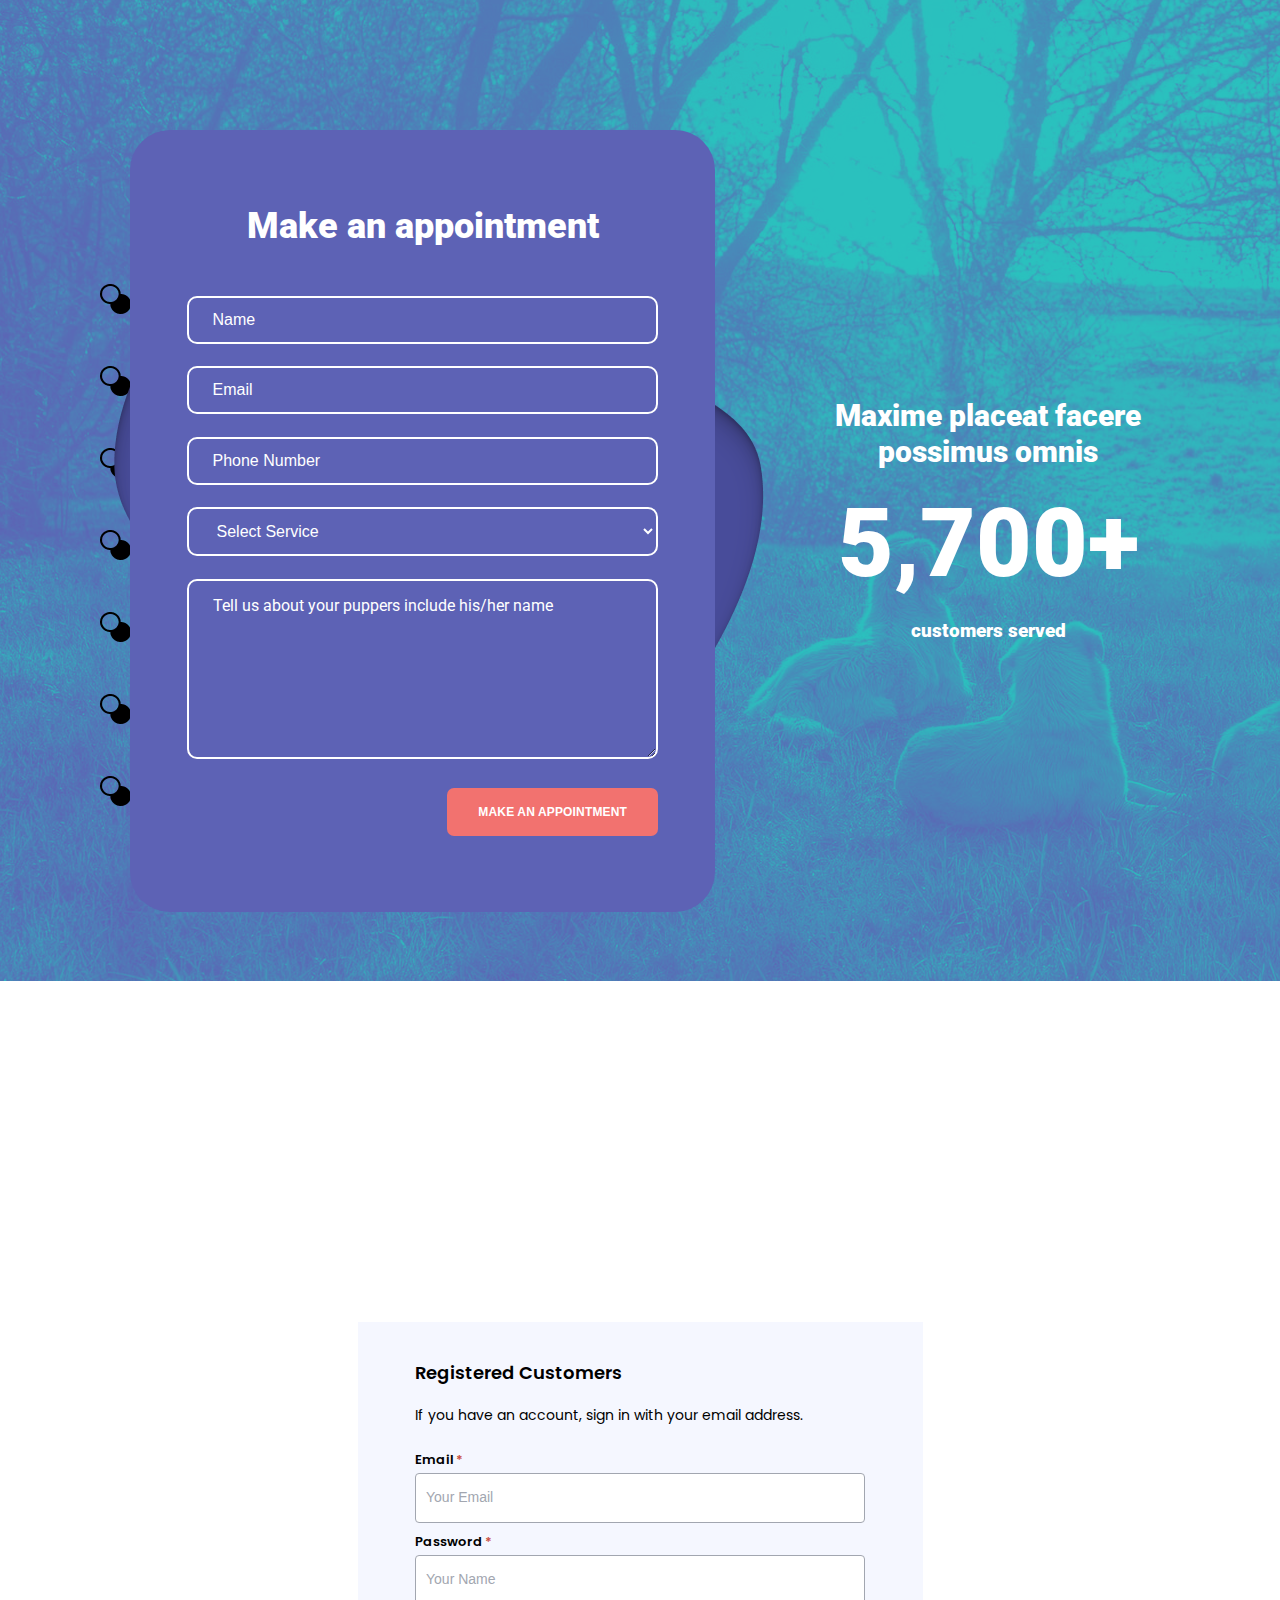
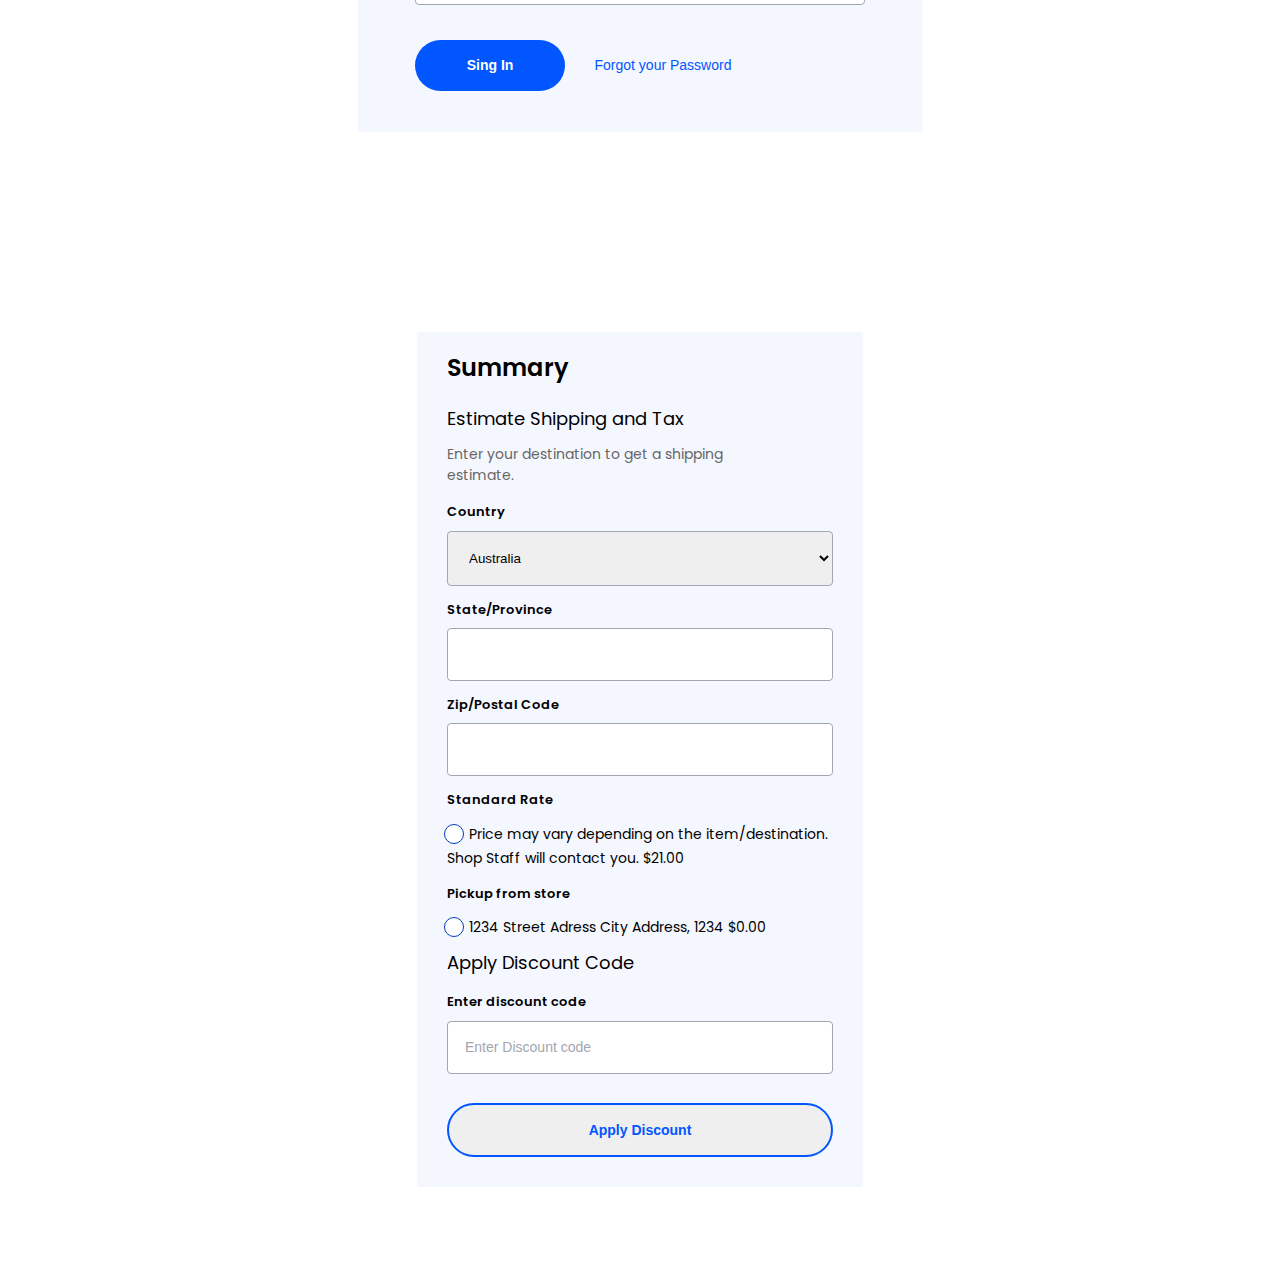
<file: index.html>
<!DOCTYPE html>
<html lang="en">
<head>
    <meta charset="UTF-8">
    <meta http-equiv="X-UA-Compatible" content="IE=edge">
    <meta name="viewport" content="width=device-width, initial-scale=1.0">
    <title>lesson 16 - forms</title>
    <link rel="stylesheet" href="css/style.css">
</head>
<body>
    <div class="wrapper">
        <header class="header">

        </header>
        <main class="main">
            <div class="appointment">
                <div class="appointment__container">
                    <div class="appointment__content">
                        <div class="appointment__wrapper-form">
                            <h2 class="appointment__wrapper-title">Make an appointment</h2>
                            <form action="#" class="appointment__form">
                                <input required placeholder="Name" name="name" type="text" value="" autocomplete="off" class="appointment__form-item">

                                <input required placeholder="Email" name="email" type="email" value="" autocomplete="off" class="appointment__form-item">

                                <input required placeholder="Phone Number" name="phone" type="tel" value="" autocomplete="off" class="appointment__form-item">

                                <select required name="services" class="appointment__form-item appointment__form-item_select">
                                    <option value="" selected disabled="disabled" class="appointmen__option">Select Service</option>
                                    <option value="1" class="appointmen__option">Pet Daycare</option>
                                    <option value="2" class="appointmen__option">Custom Meal Plans</option>
                                    <option value="3" class="appointmen__option">Pet Training</option>
                                    <option value="4" class="appointmen__option">Pet Day Spa</option>
                                    <option value="5" class="appointmen__option">Shop Our Store</option>
                                </select>
                                <textarea placeholder="Tell us about your puppers include his/her name" name="about-you" class="appointment__form-item appointment__form-item_text-area" ></textarea>
                                <button class="appointment__button" type="submit">Make an Appointment</button>
                            </form>
                            
                        </div>
                        <div class="appointment__body">
                            <h2 class="appointment__title">
                                Maxime placeat facere possimus omnis 
                            </h2>
                            <p class="appointment__number">
                                5,700+
                            </p>
                            <h2 class="appointment__subtitle">
                                customers served
                            </h2>
                        </div>
                    </div>
                </div>
            </div>
            <div class="customers">
                <h2 class="customers__title">
                    Registered Customers
                </h2>
                <h2 class="customers__subtitle">
                    If you have an account, sign in with your email address.
                </h2>
                <form action="#" class="customers__form">
                    <div class="customers__item">
                        <label for="email" class="customers__label">Email</label>
                        <input autocomplete="off" required type="email" placeholder="Your Email" name="email" value="" id="email" class="customers__input">
                        
                    </div>
                    <div class="customers__item">
                        <label for="pass" class="customers__label">Password</label>
                        <input autocomplete="off" required type="password" placeholder="Your Name" name="pass" value="" id="pass" class="customers__input">
                        
                    </div>
                    <div class="customers__buttons">
                        <button type="submit" class="customers__sing-in">Sing In</button>
                        <button type="submit" class="customers__forgot">Forgot your Password</button>
                    </div>
                </form>
            </div>
            <div class="summary">
                <h2 class="summary__title">
                    Summary
                </h2>
                <h2 class="summary__subtitle">
                    Estimate Shipping and Tax
                </h2>
                <h2 class="summary__name">
                    Enter your destination to get a shipping estimate.
                </h2>
                <form action="#" class="summary__form">
                    <div class="summary__item">
                        <label for="country" class="summary__label">Country</label>
                        <select name="country" id="country" class="summary__select">
                            <option class="summary__select-item" value="1" selected>Australia</option>
							<option class="summary__select-item" value="2">USA</option>
							<option class="summary__select-item" value="3">Germany</option>
                        </select>
                    </div>
                    <div class="summary__item">
                        <label for="state" class="summary__label">State/Province</label>
                        <input autocomplete="off" required type="text"  name="state" value="" id="state" class="summary__input">
                    </div>
                    <div class="summary__item">
                        <label for="zip" class="summary__label">Zip/Postal Code</label>
                        <input autocomplete="off" required type="text"  name="state" value="" id="zip" class="summary__input">
                    </div>
                    <div class="summary__item">
                        <h2 class="summary__label">Standard Rate</h2>
                            <input class="summary__radio" type="radio" name="price" value="1" id="standard">
                            <label for="standard" class="summary__text">Price may vary depending on the item/destination. Shop Staff will contact you. $21.00</label>
                    </div>
                    <div class="summary__item">
                        <h2 class="summary__label">Pickup from store</h2>
                            <input class="summary__radio" type="radio" name="price" value="1" id="store">
                            <label for="store" class="summary__text">1234 Street Adress City Address, 1234 $0.00</label>
                        </div>
                    
                    <div class="summary__item">
                        <h2 class="summary__subtitle">
                            Apply Discount Code
                        </h2>
                        <label for="code" class="summary__label">Enter discount code</label>
                        <input autocomplete="off" placeholder="Enter Discount code" required type="text"  name="state" value="" id="code" class="summary__input">
                    </div>
                        <button type="submit" class="summary__button">Apply Discount</button>
                </form>
            </div>
        </main>
        <footer class="footer">

        </footer>
    </div>
</body>
</html>
</file>
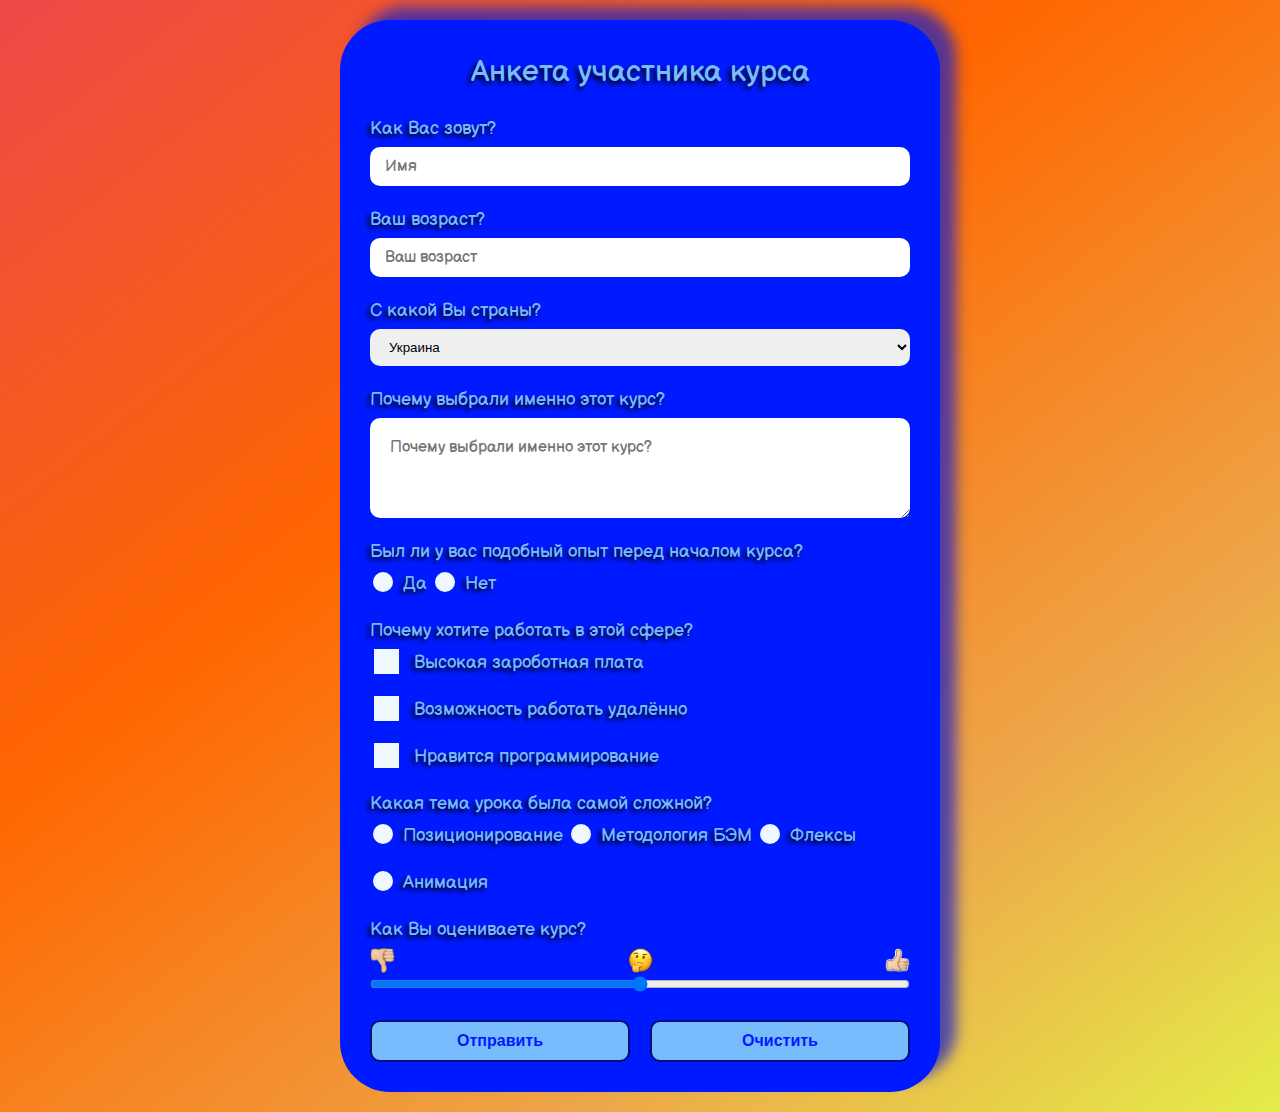
<file: main.html>
<!DOCTYPE html>
<html lang="en">
<head>
    <meta charset="UTF-8">
    <meta http-equiv="X-UA-Compatible" content="IE=edge">
    <meta name="viewport" content="width=device-width, initial-scale=1.0">
    <title>questionnaire</title>
    <link rel="stylesheet" href="css/main.css">
</head>
<body>
    <div class="wrapper">
        <main class="main">
            <div class="questions">
                <h1 class="questions__title">Анкета участника курса</h1>
                <form class="questions__form form-questions" action="#">
                    <div class="form-questions__item" >
                        <label for="name" class="form-questions__label">Как Вас зовут?</label>
                        <input type="text" required placeholder="Имя" class="form-questions__input" name="name" id="name" value="">
                        
                    </div>
                    <div class="form-questions__item" >
                        <label for="years" class="form-questions__label">Ваш возраст?</label>
                        <input type="number" required placeholder="Ваш возраст" class="form-questions__input" name="number" id="years" value="" autocomplete="off">
                        
                    </div>
                    <div class="form-questions__item form-questions__item_select">
                        <label for="country" class="form-questions__label form-questions__label">С какой Вы страны?</label>
                        <select name="country" id="country" class="form-questions__select">
                            <option class="form-questions__item-select" value="1" selected>Украина</option>
                            <option class="form-questions__item-select" value="2">Россия</option>
                            <option class="form-questions__item-select" value="3">Польша</option>
                            <option class="form-questions__item-select" value="4">Чехия</option>
                            <option class="form-questions__item-select" value="5">Казахстан</option>
                            <option class="form-questions__item-select" value="6">Молдова</option>
                        </select>
                    </div>
                    <div class="form-questions__item">
                        <label for="why" class="form-questions__label">Почему выбрали именно этот курс?</label>
                        <textarea name="why" id="why" class="form-questions__text" placeholder="Почему выбрали именно этот курс?"></textarea>
                    </div>
                    <div class="form-questions__item">
                        <h2 class="form-questions__label">Был ли у вас подобный опыт перед началом курса? </h2>
                            <div class="form-questions__wrapper">
                                <div class="form-questions__radio-button"> 
                                    <input type="radio" id="experience-yes" name="experience" class="form-questions__radio" value="1" required>
                                        <label class="form-questions__experience" for="experience-yes">Да</label>
                                </div>
                                <div class="form-questions__radio-button">
                                    <input type="radio" id="experience-no" name="experience" class="form-questions__radio" value="2" required>
                                        <label class="form-questions__experience" for="experience-no">Нет</label>
                                </div>
                            </div>
                    </div>
                    <div class="form-questions__item">
                        <h2 class="form-questions__label">Почему хотите работать в этой сфере?</h2>
                        <div class="form-questions__wrapper">
                            <div class="form-questions__together">
                                <input type="checkbox" class="form-questions__check" name="reason" id="money" value="1">
                                    <label class="form-questions__check-button" for="money">Высокая зароботная плата</label>
                            </div>
                            <div class="form-questions__together"> 
                                <input type="checkbox" class="form-questions__check" name="reason" id="work-home" value="2">
                                    <label class="form-questions__check-button" for="work-home">Возможность работать удалённо</label>
                            </div>
                            <div class="form-questions__together">
                                <input type="checkbox" class="form-questions__check" name="reason" id="like-it" value="3">
                                    <label class="form-questions__check-button" for="like-it">Нравится программирование</label>
                            </div>
                        </div>
                    </div>
                    <div class="form-questions__item">
                        <h2 class="form-questions__label">Какая тема урока была самой сложной? </h2>
                        <div class="form-questions__wrapper">
                            <div class="form-questions__radio-button">
                                <input type="radio" id="hard-theme-position" name="hard-theme" class="form-questions__radio" value="1" required>
                                    <label class="form-questions__experience" for="hard-theme-position">Позиционирование</label>
                            </div>
                            <div class="form-questions__radio-button">
                                <input type="radio" id="hard-theme-bem" name="hard-theme" class="form-questions__radio" value="2" required>
                                    <label class="form-questions__experience" for="hard-theme-bem">Методология БЭМ</label>
                            </div>
                            <div class="form-questions__radio-button">
                                <input type="radio" id="hard-theme-flex" name="hard-theme" class="form-questions__radio" value="2" required>
                                    <label class="form-questions__experience" for="hard-theme-flex">Флексы</label>
                            </div>
                            <div class="form-questions__radio-button">
                                <input type="radio" id="hard-theme-animation" name="hard-theme" class="form-questions__radio" value="2" required>
                                    <label class="form-questions__experience" for="hard-theme-animation">Анимация</label>
                            </div>
                        </div>
                    </div>
                    <div class="form-questions__item">
                        <label for="range" class="form-questions__label">Как Вы оцениваете курс? </label>
                        <div class="form-questions__icons">
                            <img src="img/3.png" alt="dislike">
                            <img src="img/2.png" alt="normal">
                            <img src="img/1.png" alt="like">
                        </div>
                        <input class="form-questions__range" autocomplete="off" name="range" id="range" type="range">
                    </div>
                    <div class="form-questions__buttons">
                        <button class="form-questions__button" type="submit">Отправить</button>
                        <button class="form-questions__button" type="reset">Очистить</button>
                    </div>
                </form>
            </div>
        </main>
    </div>
</body>
</html>
</file>
<file: css/main.css>
@import 'null.css';
@import url('https://fonts.googleapis.com/css2?family=Poiret+One&display=swap');
@import url('https://fonts.googleapis.com/css2?family=Balsamiq+Sans:wght@400;700&display=swap');

*{
    box-sizing: border-box;
}
html {
    height: 100%;
}
body{
    height: 100%;
    font-size: 30px;
    font-family: 'Balsamiq Sans', cursive;
    /* font-family: 'Poiret One', cursive; */
    font-size: 18px;
    line-height: 1.5;
    color: #77bcfc;
    text-shadow: -3px 3px 5px #000;
}
.wrapper{
    background: linear-gradient(142deg, rgba(237,73,73,1) 0%, rgba(255,102,0,1) 38%, rgba(237,166,73,1) 74%, rgba(228,237,73,1) 100%);
    min-height: 100%;
    overflow: hidden;
    display: flex;
    flex-direction: column;
}
.main {
    flex: 1 1 auto;
}
.questions {
    margin: 20px auto;
    max-width: 600px;
    background: #001aff;
    border-radius: 50px;
    position: relative;
    z-index: 2;
    box-shadow: 16px -13px 14px 0px rgba(29,36,196,0.75);
}
.questions__title {
    text-align: center;
    color: #77bcfc;
    font-size: 30px;
    padding: 30px 30px 0px 30px;
    margin-bottom: 20px;
}

.questions__form {
    padding:0px 30px 30px ;
}
.form-questions__item {
    margin-bottom: 20px;
}
.form-questions__label {
    display: block;
}
.form-questions__label:not(:last-child){
    margin-bottom: 5px;
}
.form-questions__input,.form-questions__select {
    width: 100%;
    padding: 10px 15px;
    border-radius: 10px;
}

.form-questions__input:focus::placeholder, 
.form-questions__text:focus::placeholder{
    transform: translateX(-100%);
    transition: all 2s ease;
}
.form-questions__text {
    display: block;
    width: 100%;
    height: 100px;
    max-height: 250px;
    resize: vertical;
    border-radius: 10px;
    padding: 20px;
    font-family: 'Balsamiq Sans', cursive;
}
.form-questions__text::placeholder,
.form-questions__input, 
.form-questions__input::placeholder{
    font-family: 'Balsamiq Sans', cursive;
    font-size: 16px;
}
.form-questions__wrapper{
    display: flex;
    flex-direction: row;
    flex-wrap: wrap;
    gap: 20px;
    padding-left: 15px;
}
.form-questions__radio-button, .form-questions__together{
    display: flex;
    align-items: flex-start;
    gap: 5px;
}
.form-questions__radio {
    opacity: 0;
    cursor: pointer;
    position: relative;
}
.form-questions__radio:checked + .form-questions__experience::after {
    transform: scale(1.3);
    transition: all 0.3s ease;
}
.form-questions__experience{
    display: flex;
    position: relative;
    cursor: pointer;
}
.form-questions__experience::before {
    content: '';
    width: 20px;
    height: 20px;
    background: aliceblue;
    border-radius: 50%;
    position: absolute;
    top: 2px;
    left: -30px;
}
.form-questions__experience::after {
    content: '';
    width: 10px;
    height: 10px;
    background: blue;
    border-radius: 50%;
    position: absolute;
    top: 7px;
    left: -25px;
    transform: scale(0);
}
.form-questions__together{
    display: flex;
    gap: 8px;
}
.form-questions__check{
    opacity: 0;
    cursor: pointer;
    width: 21px;
    height: 21px;
}
.form-questions__check:checked + .form-questions__check-button::after{
    transform: scale(1.3);
    transition: all 0.3s ease;
}
.form-questions__check-button{
    display: flex;
    position: relative;
    cursor: pointer;
    transition: all 0.3s ease;
}
.form-questions__check-button::before{
    content: '';
    width: 25px;
    height: 25px;
    background-color: aliceblue;
    position: absolute;
    top: 0px;
    left: -40px;
}
.form-questions__check-button::after{
    content: '';
    width: 20px;
    height: 20px;
    background: url(../img/okey.png) 0 0 no-repeat;
    position: absolute;
    top: 4px;
    left: -35px;
    transform: scale(0);
    transition: all 0.3s ease;
}
.form-questions__icons{
    display: flex;
    justify-content: space-between;
    gap: 40px;
}
.form-questions__icons img {
    width:25px;
    height: 25px;
}
.form-questions__range {
    width: 100%;
}
.form-questions__buttons {
    display: flex;
    justify-content: space-between;
    flex-wrap: wrap;
    gap: 20px;
}
.form-questions__button {
    padding: 10px 20px;
    flex: 1 1 250px;
    font-size: 16px;
    border-radius: 10px;
    display: block;
    background: #77bcfc;
    color: #001aff;
    font-weight: 700;
    cursor: pointer;
    border: 2px solid #020e7a;
    transition: all 0.3s ease;
}
.form-questions__button:hover{
    background: #20f;
    transition: all 0.3s ease;
    color: #77bcfc;
    box-shadow: 5px 5px 5px #000;
}
</file>
<file: css/style.css>
/* reset */
@import 'null.css';
/* fonts */
@import url('https://fonts.googleapis.com/css2?family=Roboto:wght@400;500;700;900&display=swap');
@import url('https://fonts.googleapis.com/css2?family=Poppins:wght@300;600&display=swap');

/* общие */

*{
    box-sizing: border-box;
}

body {
    font-family: 'Roboto', sans-serif;
    color:#fff;
    font-size: 16px;
}

.wrapper{
    overflow: hidden;
    min-height: 100%;
}
/* appointment */

.appointment {
    margin-bottom: 200px;
}
.appointment__container {
    max-width: 1440px;
    margin: 0 auto;
    background: url(../img/make-appoinment/background.png) 0 0 no-repeat;

    padding-top: 130px;
    padding-bottom: 210px;
    position: relative;
}
.appointment__container::before{
    content: '';
    width: 894px;
    height: 934px;
    background: url(../img/make-appoinment/decor1.png) 0 0 no-repeat;
    position: absolute;
    z-index: 2;
    top: 0;
    left:0;
}
.appointment__container::after{
    content: '';
    width: 335px;
    height: 567px;
    background: url(../img/make-appoinment/decor2.png) 0 0 no-repeat;
    position: absolute;
    z-index: 1;
    top: 239px;
    left:100px;
}
.appointment__content{
    max-width: 1020px;
    margin: 0 auto;
    position: relative;
    z-index: 3;

    display: flex;
    flex-wrap: wrap;
    column-gap: 111px;
}
.appointment__wrapper-form {
    background: #5D62B5;
    border-radius: 40px;
    padding-bottom: 76px;
    flex: 1 1 585px;
    
}
.appointment__wrapper-title {
    font-weight: 900;
    font-size: 36px;
    line-height: 1.16;
    padding-top: 76px;
    text-align: center;
}
.appointment__wrapper-title:not(:last-child){
    margin-bottom: 48px;
}
.appointment__form { 
    padding: 0 57px;
    display: flex;
    justify-content: flex-end;
    flex-wrap: wrap;
    gap: 22.44px;
}
.appointment__form-item{
    padding: 13px 0px 13px 23.5px;
    border-radius: 10px;
    background: #5D62B5;
    border: 2px solid #fff;
    color:#fff;
    flex: 1 1 224px;
    font-size: 16px;
}
.appointment__form-item_select{
    font-size: 16px;
}
.appointment__form-item_text-area{
    font-family: 'Roboto', sans-serif;
    flex: 1 1 100%;
    height: 180px;
    max-height: 250px;
    resize: vertical;
}

.appointment__form-item::placeholder{
    color:#fff;
    line-height: 1.5;
    font-size: 16px;
}
.appointment__form-item:focus::placeholder{
    opacity: 0;
    transition: all 0.3s ease;
}
.appointment__form-item:focus{
    outline: none;
}
.appointment__button{
    margin-top: 7px;
    font-size: 12px;
    line-height: 2;
    font-weight: 700;
    color: #fff;
    text-transform: uppercase;
    letter-spacing: 0.15px;
    border-radius: 7px;
    padding: 12px 31px;
    background-color: #F2726F;
    cursor: pointer;
    transition: all 0.3s ease;
}
.appointment__button:hover{
    transition: all 0.3s ease;
    background-color: #fc5653;
}
.appointment__body {
    flex: 1 1 324px;
    align-self: center;
}
.appointment__title {
    font-weight: 900;
    font-size: 30px;
    line-height: 1.2;
    text-align: center;
    
}
.appointment__title:not(:last-child){
    margin-bottom: 46px;
}
.appointment__number {
    font-weight: 900;
    font-size: 96px;
    line-height: 0.58;
    text-align: center;
}
.appointment__number:not(:last-child){
    margin-bottom: 46px;
}
.appointment__subtitle {
    font-weight: 900;
    font-size: 19px;
    line-height: 1.36;
    text-align: center;
}

/* customers */

.customers {
    font-family: 'Poppins', sans-serif;
    color: #000;
    max-width: 565px;
    margin: 0 auto 200px;
    background: #F5F7FF;
    padding: 37px 57.5px 41px;
}
.customers__title {
    font-weight: 600;
    font-size: 18px;
    line-height: 1.5;
    margin-bottom: 15px;
}
.customers__subtitle {
    font-size: 14px;
    line-height: 2.14;
    margin-bottom: 15px;
}

.customers__input {
    padding: 16px 0px 17px 10px;
    width: 100%;
    border: 1px solid #A2A6B0;
    border-radius: 4px;
    margin-bottom: 5px;
}
.customers__input:focus{
    outline: none;
}
.customers__input::placeholder{
    font-size: 14px;
    line-height: 1.43;
    color: #A2A6B0;
    
}

.customers__label {
    display: block;
    font-size: 13px;
    line-height: 2.1;
    font-weight: 600;
    
}
.customers__label::after{
    content: '*';
    color: #C94D3F;
    padding-left: 2px;
}
.customers__buttons {
    margin-top: 30px;
    display: flex;
    flex-wrap: wrap;
    gap: 23px;
}
.customers__sing-in {
    color:#fff;
    font-size: 14px;
    line-height: 1.43;
    font-weight: 600;
    background-color:#0156FF;
    cursor: pointer;
    border-radius: 50px;
    padding: 15px 50px;
    min-width: 150px;
    transition: all 0.3s ease;
}
.customers__sing-in:hover{
    transition: all 0.3s ease;
    background-color: #003eba;
}
.customers__forgot {
    font-weight: 400;
    color: #0156FF;
    font-size: 14px;
    line-height: 1.43;
    cursor: pointer;
    background:none;
    min-width: 150px;
}
.customers__forgot:hover{
    transition: all 0.3s ease;
    color: #003eba;
}

/* summary */

.summary {
    max-width: 446px;
    margin: 0 auto 100px;
    background: #F5F7FF;
    font-family: 'Poppins', sans-serif;
    color:#000;
    line-height: 1.5;
    padding: 18px 30px 30px;
}
.summary__title {
    font-weight: 600;
    font-size: 24px;
    margin-bottom: 19px;
}
.summary__subtitle {
    font-size: 18px;
    margin-bottom: 12.43px;
}
.summary__name{
    font-size: 14px;
    color: #666666;
    margin-bottom: 12.43px;
    max-width: 287px;
}
.summary__item:not(:last-child) {
    margin-bottom: 10px;
}
.summary__item_radio{
    padding-top: 10px;
    margin-bottom: 20px;
    
}
.summary__label {
    font-size: 13px;
    line-height: 2.1;
    font-weight: 600;
    display: block;
    margin-bottom: 5px;
}

.summary__radio{
    flex: 1 1 20px;
    height: 20px;
    cursor: pointer;
    opacity: 0;
}

.summary__input::placeholder{
    font-size: 14px;
    line-height: 1.43;
    color: #A2A6B0;
}
.summary__input,.summary__select {
    border: 1px solid #A2A6B0;
    border-radius: 4px;
    width: 100%;
    padding: 18px 17px;
}
.summary__text{
    padding-left: 5px;
    flex: 1 1 366px;
    font-weight: 400;
    font-size: 14px;
    line-height: 1.43;
    position: relative;
    cursor: pointer;
}
.summary__text::before{
    content: '';
    width: 18px;
    height: 18px;
    background: #fff;
    border: 1px solid #003eba;
    border-radius: 50%;
    position: absolute;
    top: 0;
    left:-20px
}
.summary__radio:checked + .summary__text::after{
    transform: scale(1);
    transition: all 0.5s ease;
}
.summary__radio:checked + .summary__text::before{
    box-shadow: 0px 0px 5px 1px #003eba;
}
.summary__text::after{
    content: '';
    width: 8px;
    height: 8px;
    background: #003eba;
    border-radius: 50%;
    position: absolute;
    top: 6px;
    left:-14px;
    box-shadow: 0px 0px 5px 1px #003eba;
    transform: scale(0);
}
.summary__button {
    margin-top: 19px;
    border: 2px solid #0156FF;
    border-radius: 50px;
    color: #0156FF;
    font-size: 14px;
    font-weight: 600;
    width: 100%;
    padding: 17px 5px;
    transition: all 0.3s ease;
    cursor: pointer;
}
.summary__button:hover{
    transition: all 0.3s ease;
    color:#fff;
    background-color: #0156FF;
}
</file>
